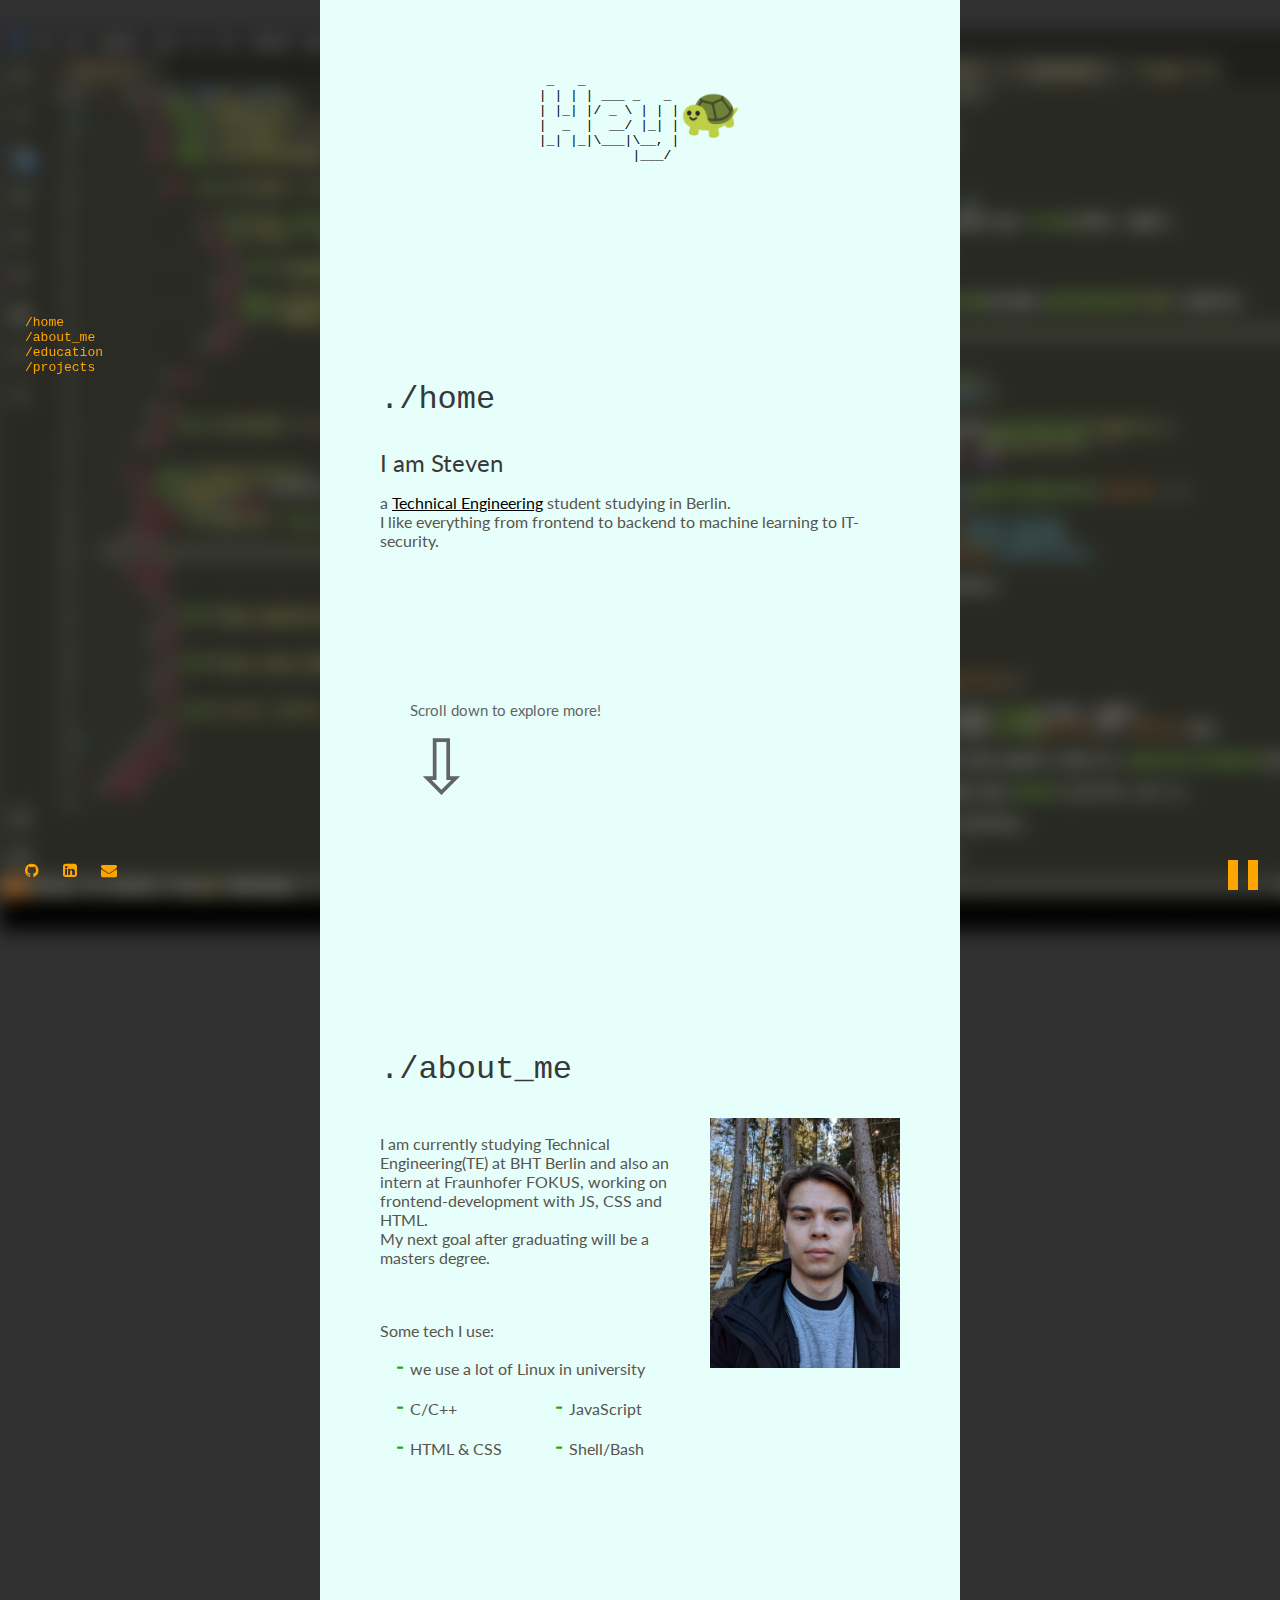
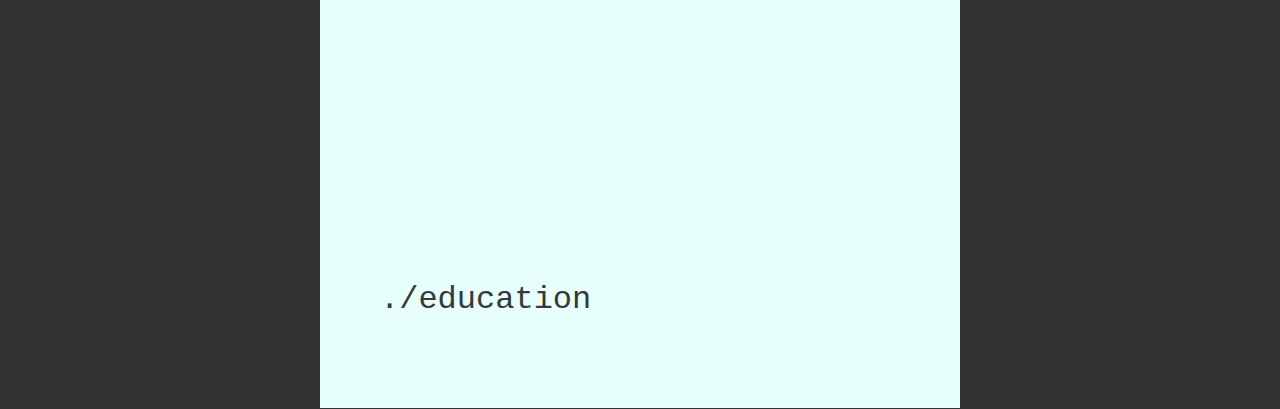
<file: index.html>
<!DOCTYPE html>
<html>
  <head>
    <meta name="viewport" content="width=device-width, initial-scale=1.0">
    <link href="https://fonts.googleapis.com/css?family=Lato:400,700,400italic,700italic" rel="stylesheet" type="text/css">
    <link rel="stylesheet" href="css/layout.css"></link >
    <link rel="stylesheet" href="https://cdnjs.cloudflare.com/ajax/libs/font-awesome/4.7.0/css/font-awesome.min.css">
    <script src="https://ajax.googleapis.com/ajax/libs/jquery/3.6.0/jquery.min.js"></script>
    <script src="js/main.js"></script>
    <title>&#129680;</title>
  </head>
  <body>
    <div id="sidebar">
      <ul>
        <li><a href="home.html">/home</a></li>
        <li><a href="home.html">/about_me</a></li>
        <li><a href="home.html">/education</a></li>
        <li><a href="home.html">/projects</a></li>
      </ul>
      <div id="sidebar-logos">
        <a href="https://github.com/cteven"><i class="fa fa-github"></i></a>
        <a href="https://www.linkedin.com/in/cteven/"><i class="fa fa-linkedin-square"></i></a>
        <i style="cursor: pointer;" class="fa fa-envelope" onclick="sendMail()"></i>
      </div>
    </div>
    <div id="container">
      <div id="content">
        <div class="msg-container">
          <div class="message">
              <pre>
 _   _
| | | | ___ _   _
| |_| |/ _ \ | | |
|  _  |  __/ |_| |
|_| |_|\___|\__, |
            |___/
              </pre>
              <div>&#128034;</div>
          </div>
        </div>
        <div id="home" class="contentcontainer">
          <div class="menutitle">./home</div>
          <div class="subtitle">I am Steven</div>
          <div class="description">
            <p>
              a <a href="https://www.bht-berlin.de/en/b-ti"><u>Technical Engineering</u></a> student studying in Berlin.
              <br>
              I like everything from frontend to backend to machine learning to IT-security.
            </p>
          </div>
          <!-- <div class="description" style="padding-top:10px;">so whatever there is, i will find interest</div> -->
        </div>
        <div class="scrolldowncontainer">
          Scroll down to explore more!
          <div class="arrow">&#8681;</div> 
        </div>
        <div id="section">
          <div class="menutitle">./about_me</div>
          <div class="aboutmecontent">
            <div class="description"> 
              <p> 
                I am currently studying Technical Engineering(TE) at BHT Berlin
                and also an intern at Fraunhofer FOKUS, working on frontend-development with JS, CSS and HTML.
                <br>
                My next goal after graduating will be a masters degree.
              </p>
              <br><br>
              Some tech I use:
              <ul class="techstack">
                <li style="grid-column: 1 / span 2;">we use a lot of Linux in university</li>
                <li>C/C++</li>
                <li>JavaScript</li>
                <li>HTML & CSS</li>
                <li>Shell/Bash</li>
              </ul>
            </div>
            <img class="pic" src="resources/img/me.jpg">
          </div>
        </div>
        <div class="section">
          <div class="menutitle">./education</div>
        </div>
      </div>
    </div>
    <button id="playbutton" class="pause"></button>
    <video id="backgroundvideo" src="resources/videos/FTDlMUw.mp4" muted autoplay loop></video>
  </body>
</html>
</file>
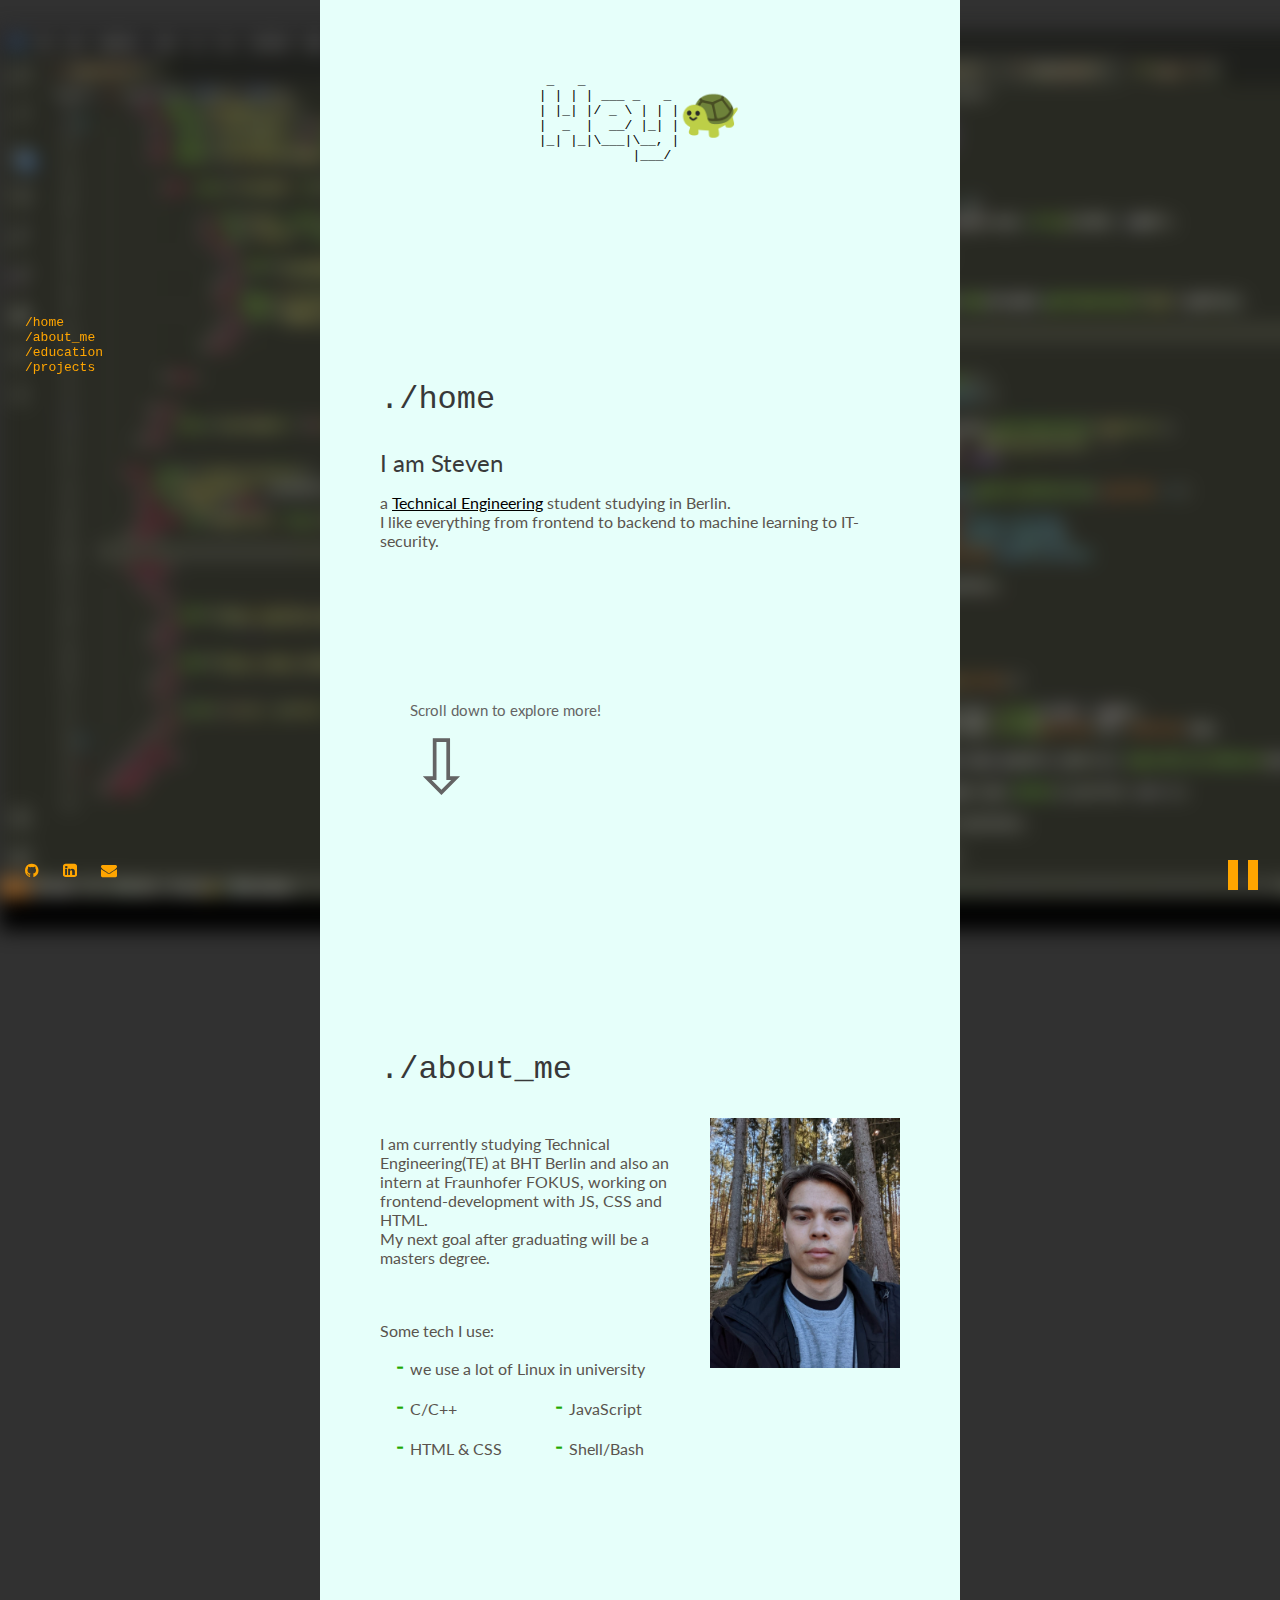
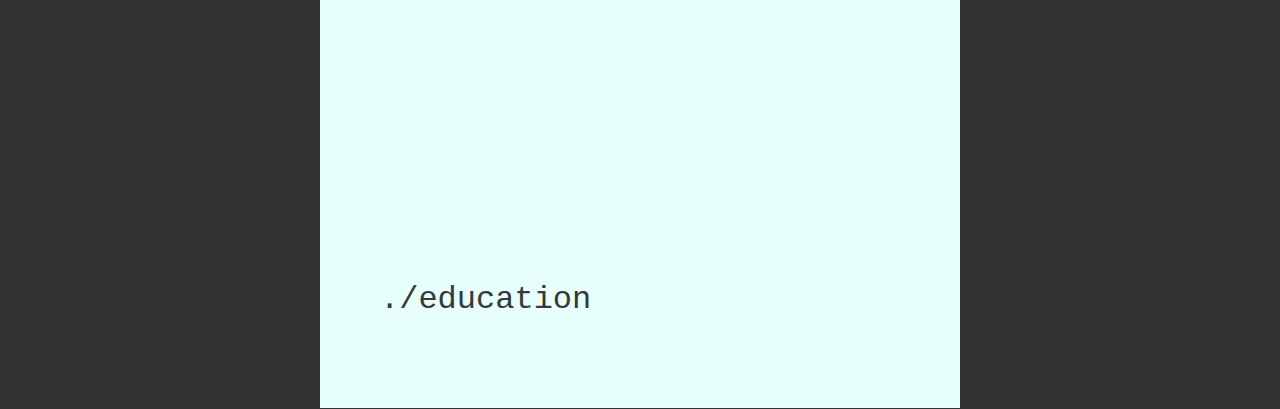
<file: html/home.html>
<!DOCTYPE html>
<html>
  <head>
    <meta name="viewport" content="width=device-width, initial-scale=1.0">
    <link href="https://fonts.googleapis.com/css?family=Lato:400,700,400italic,700italic" rel="stylesheet" type="text/css">
    <link rel="stylesheet" href="../css/layout.css"></link >
    <link rel="stylesheet" href="https://cdnjs.cloudflare.com/ajax/libs/font-awesome/4.7.0/css/font-awesome.min.css">
    <script src="https://ajax.googleapis.com/ajax/libs/jquery/3.6.0/jquery.min.js"></script>
    <script src="../js/main.js"></script>
    <title>&#129680;</title>
  </head>
  <body>
    <div id="sidebar">
      <ul>
        <li><a href="home.html">/home</a></li>
        <li><a href="home.html">/about_me</a></li>
        <li><a href="home.html">/education</a></li>
        <li><a href="home.html">/projects</a></li>
      </ul>
      <div id="sidebar-logos">
        <a href="https://github.com/cteven"><i class="fa fa-github"></i></a>
        <a href="https://www.linkedin.com/in/cteven/"><i class="fa fa-linkedin-square"></i></a>
        <i style="cursor: pointer;" class="fa fa-envelope" onclick="sendMail()"></i>
      </div>
    </div>
    <div id="container">
      <div id="content">
        <div class="msg-container">
          <div class="message">
              <pre>
 _   _
| | | | ___ _   _
| |_| |/ _ \ | | |
|  _  |  __/ |_| |
|_| |_|\___|\__, |
            |___/
              </pre>
              <div>&#128034;</div>
          </div>
        </div>
        <div id="home" class="contentcontainer">
          <div class="menutitle">./home</div>
          <div class="subtitle">I am Steven</div>
          <div class="description">
            <p>
              a <a href="https://www.bht-berlin.de/en/b-ti"><u>Technical Engineering</u></a> student studying in Berlin.
              <br>
              I like everything from frontend to backend to machine learning to IT-security.
            </p>
          </div>
          <!-- <div class="description" style="padding-top:10px;">so whatever there is, i will find interest</div> -->
        </div>
        <div class="scrolldowncontainer">
          Scroll down to explore more!
          <div class="arrow">&#8681;</div> 
        </div>
        <div id="section">
          <div class="menutitle">./about_me</div>
          <div class="aboutmecontent">
            <div class="description"> 
              <p> 
                I am currently studying Technical Engineering(TE) at BHT Berlin
                and also an intern at Fraunhofer FOKUS, working on frontend-development with JS, CSS and HTML.
                <br>
                My next goal after graduating will be a masters degree.
              </p>
              <br><br>
              Some tech I use:
              <ul class="techstack">
                <li style="grid-column: 1 / span 2;">we use a lot of Linux in university</li>
                <li>C/C++</li>
                <li>JavaScript</li>
                <li>HTML & CSS</li>
                <li>Shell/Bash</li>
              </ul>
            </div>
            <img class="pic" src="../resources/img/me.jpg">
          </div>
        </div>
        <div class="section">
          <div class="menutitle">./education</div>
        </div>
      </div>
    </div>
    <button id="playbutton" class="pause"></button>
    
    <video id="backgroundvideo" src="../resources/videos/FTDlMUw.mp4" muted autoplay loop></video>
  </body>
</html>
</file>
<file: css/layout.css>
body {
  background-color: rgb(49, 49, 49);
  margin: 0;
  position: absolute;
  bottom: 0;
  top: 0;
  display: grid;
  grid-template-columns: 25% 50% 25%;  
  width: 100%;
}

#container {
  width: 100%;
}

#content {
  padding: 60px;
  color: black;
  background-color: rgb(230, 255, 250);
  font-family: "Lato";
}

#sidebar ul {
  list-style-type: none;
  padding: 0;
  margin: 0;
  top: 35%;
  position: fixed;
  max-width: fit-content;
  font-family: monospace;
}

#sidebar {
  padding-left: 25px;
}

#sidebar-logos {
  bottom: 20px;
  position: fixed;
}

.scrolldowncontainer {
  position: relative;
  top: 10rem;
  font-size: 15px;
  min-height: 30rem;
  padding-left: 40px;
  color: rgb(100, 100, 100);
  padding-left: 30px;
  padding-right: 30px;
}

.arrow {
  font-size: 75px;
  animation: bounce 2s infinite;
}

@keyframes bounce {
  0%, 20%, 50%, 80%, 100% {
    transform: translateY(0);
  }
  40% {
    transform: translateY(-30px);
  }
  60% {
    transform: translateY(-15px);
  }
}

.description a {
  text-decoration: none;
  color: black; 
}

#sidebar a {
  text-decoration: none;
  color: orange;
}

.aboutmecontent {
  display: flex;
}

.pic {
  max-width: 200px;
  max-height: 250px;
  object-fit: cover;
  padding-left: 10px;
  box-sizing: border-box;
}

#sidebar-logos a , #sidebar-logos i {
  padding-right: 10px;
  text-decoration: none;
  color: orange; 
}

#backgroundvideo {
  position: fixed;
  left: 0;
  bottom: -30px;
  min-width: 100%; 
  min-height: 100%;
  z-index: -2;
  filter: blur(10px);
}

.msg-container {
  display: grid;
  justify-content: center;
}

.message {
  display: grid;
  grid-template-columns: auto auto;
  width: fit-content;
}

.message div{
  text-align: center;
  font-size:50px;
  width: fit-content;
  padding-top: 20px;
}
.message pre {
  width: fit-content;
}


#home {
  top: 10rem;
  position: relative;
  min-height: 20rem;
}

#section {
  position: relative;
  min-height: 50rem;
}

.subtitle .description {
  padding: 2px 5px 2px 5px;
  margin: 0;
}

.subtitle {
  font-size: 24px;
  margin: 15px 15px 15px 0;
  color: rgb(58, 58, 58);
}

.description {
  font-size: 16px;
  color: rgb(90, 84, 78);
}
 
.menutitle {
  font-family: monospace;
  color: rgb(56, 56, 56);
  font-size: 32px;
  margin: 30px 30px 30px 0;
}

.specialtext {
  color: rgb(0, 0, 0);
}

#playbutton {
  position: fixed;
  right: 10px;
  bottom: 10px;

  background: transparent;
  box-sizing: border-box;

  border-color: transparent transparent transparent orange;
  transition: 150ms all ease;
  cursor: pointer;
  height: 30px;
  animation: bounce 2s;
}

.play {
  border-width: 15px 0 15px 30px;
  border-style: solid;
}
.pause {
  border-style: double;
  border-width: 0px 0 0px 30px;
}

.techstack {
  margin-top: 0;
  display: grid;
  padding-left: 10px;
  grid-template-columns: auto auto ;
  grid-template-rows: auto auto auto;
  max-width: 300px;
  list-style-type: none;
}

.techstack li {
  padding-top: 15px;
  padding-left: 5px;
  padding-right: 20px;
  color: rgb(90, 84, 78);
}

.techstack li::before {
  content: "⁃ ";
  font-size: 20px;
  color: rgb(34, 168, 0);;
}
</file>
